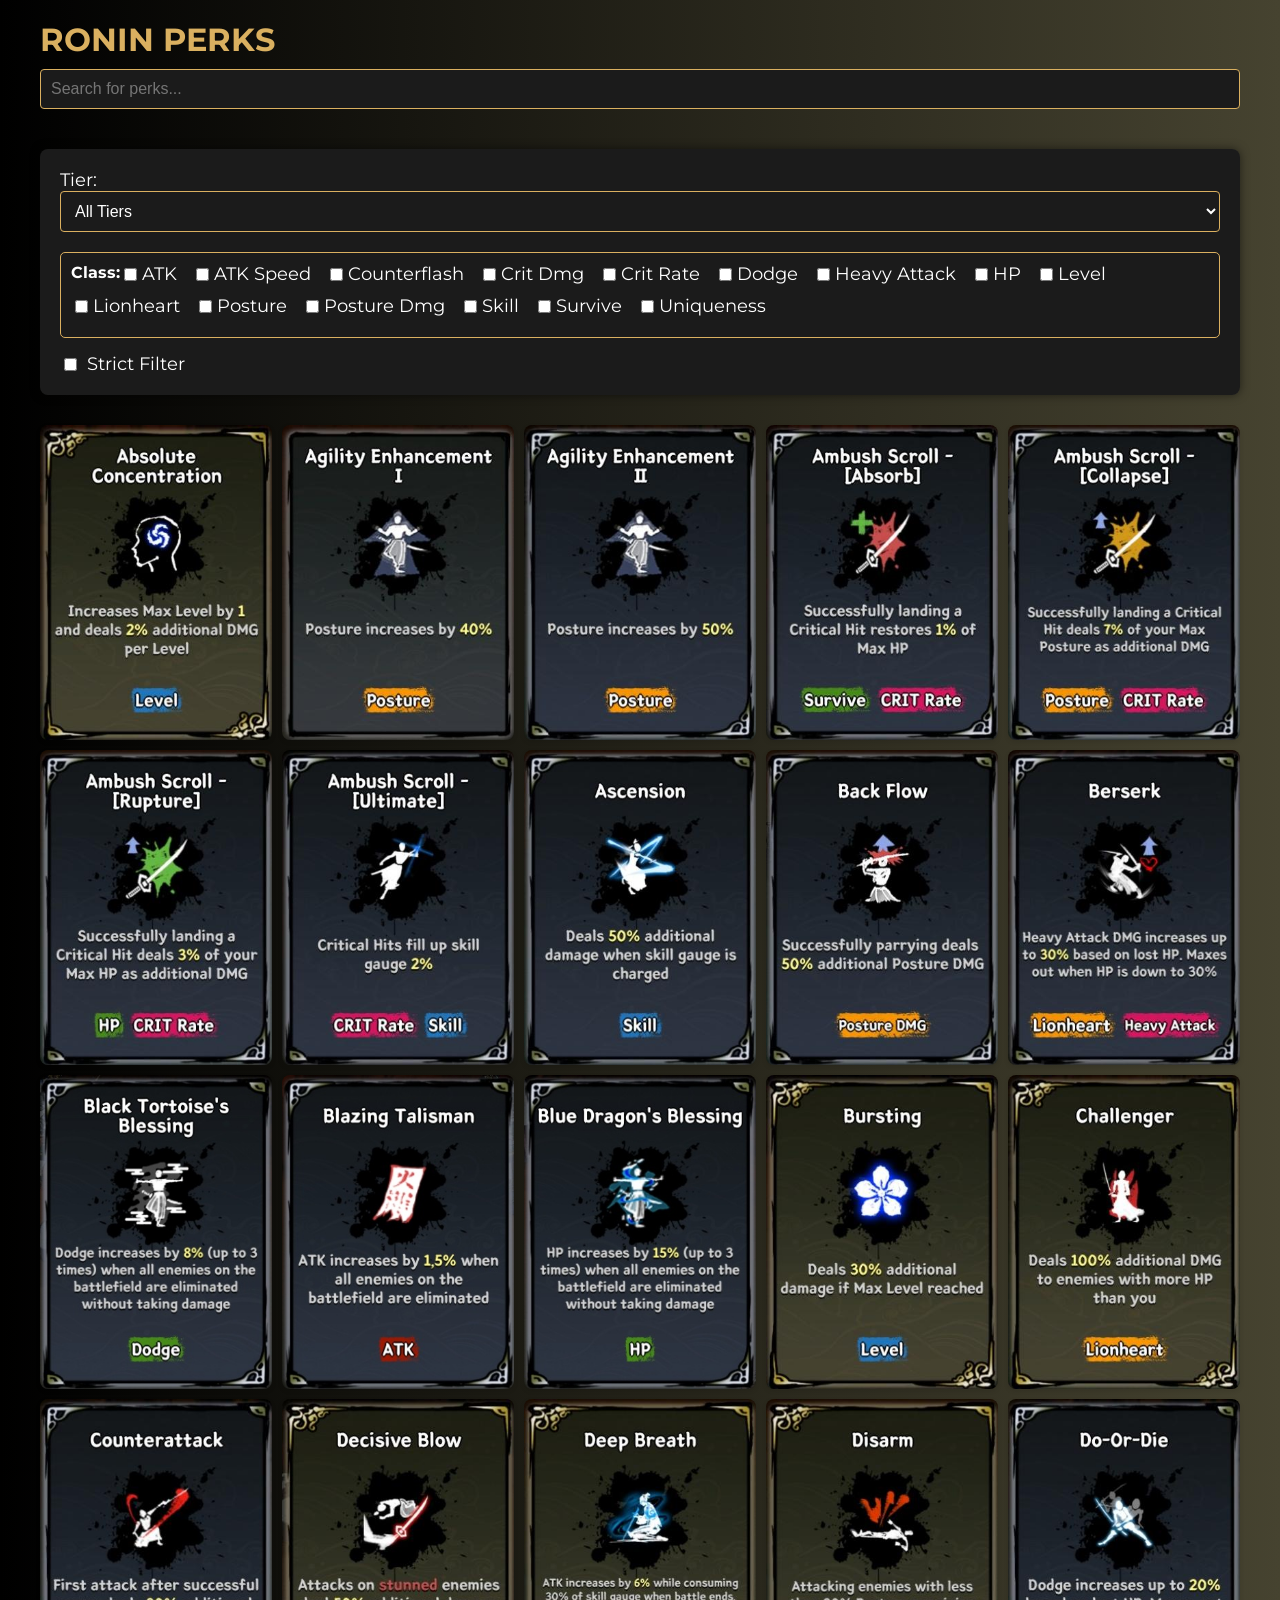
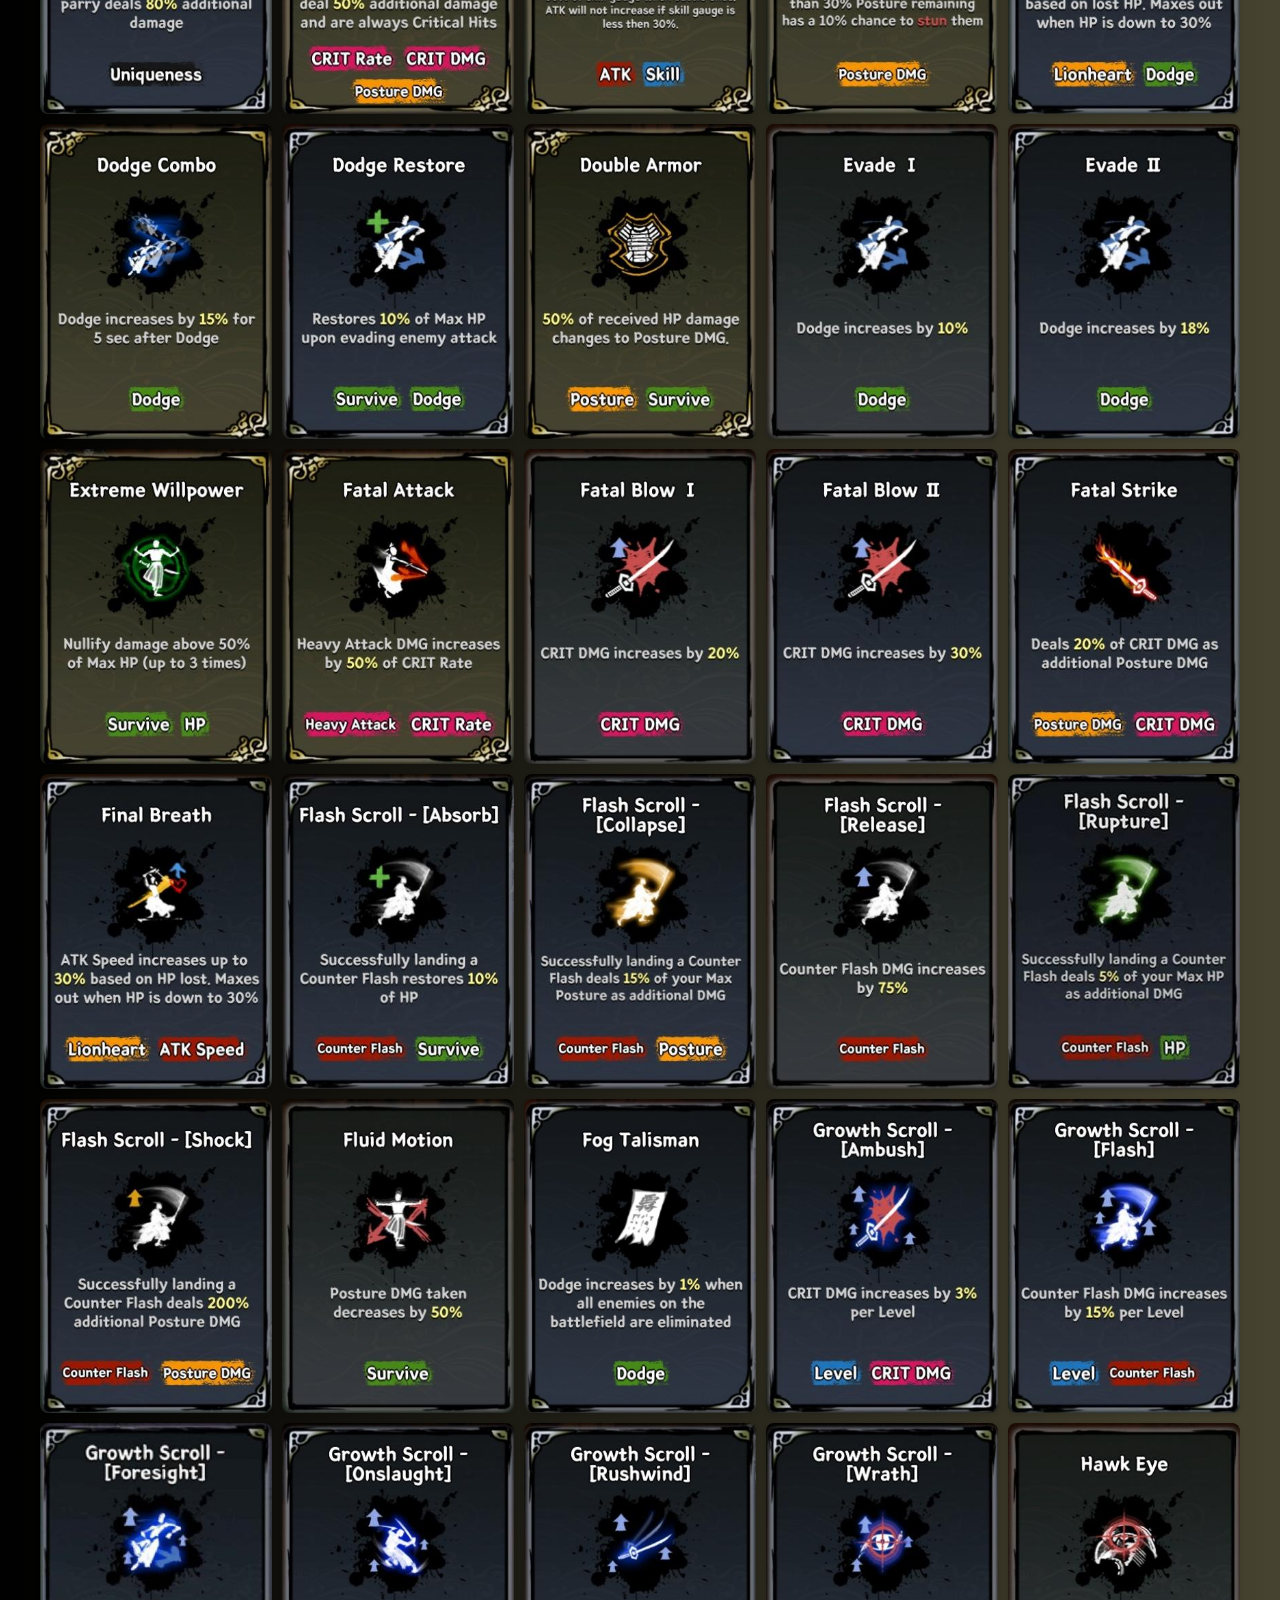
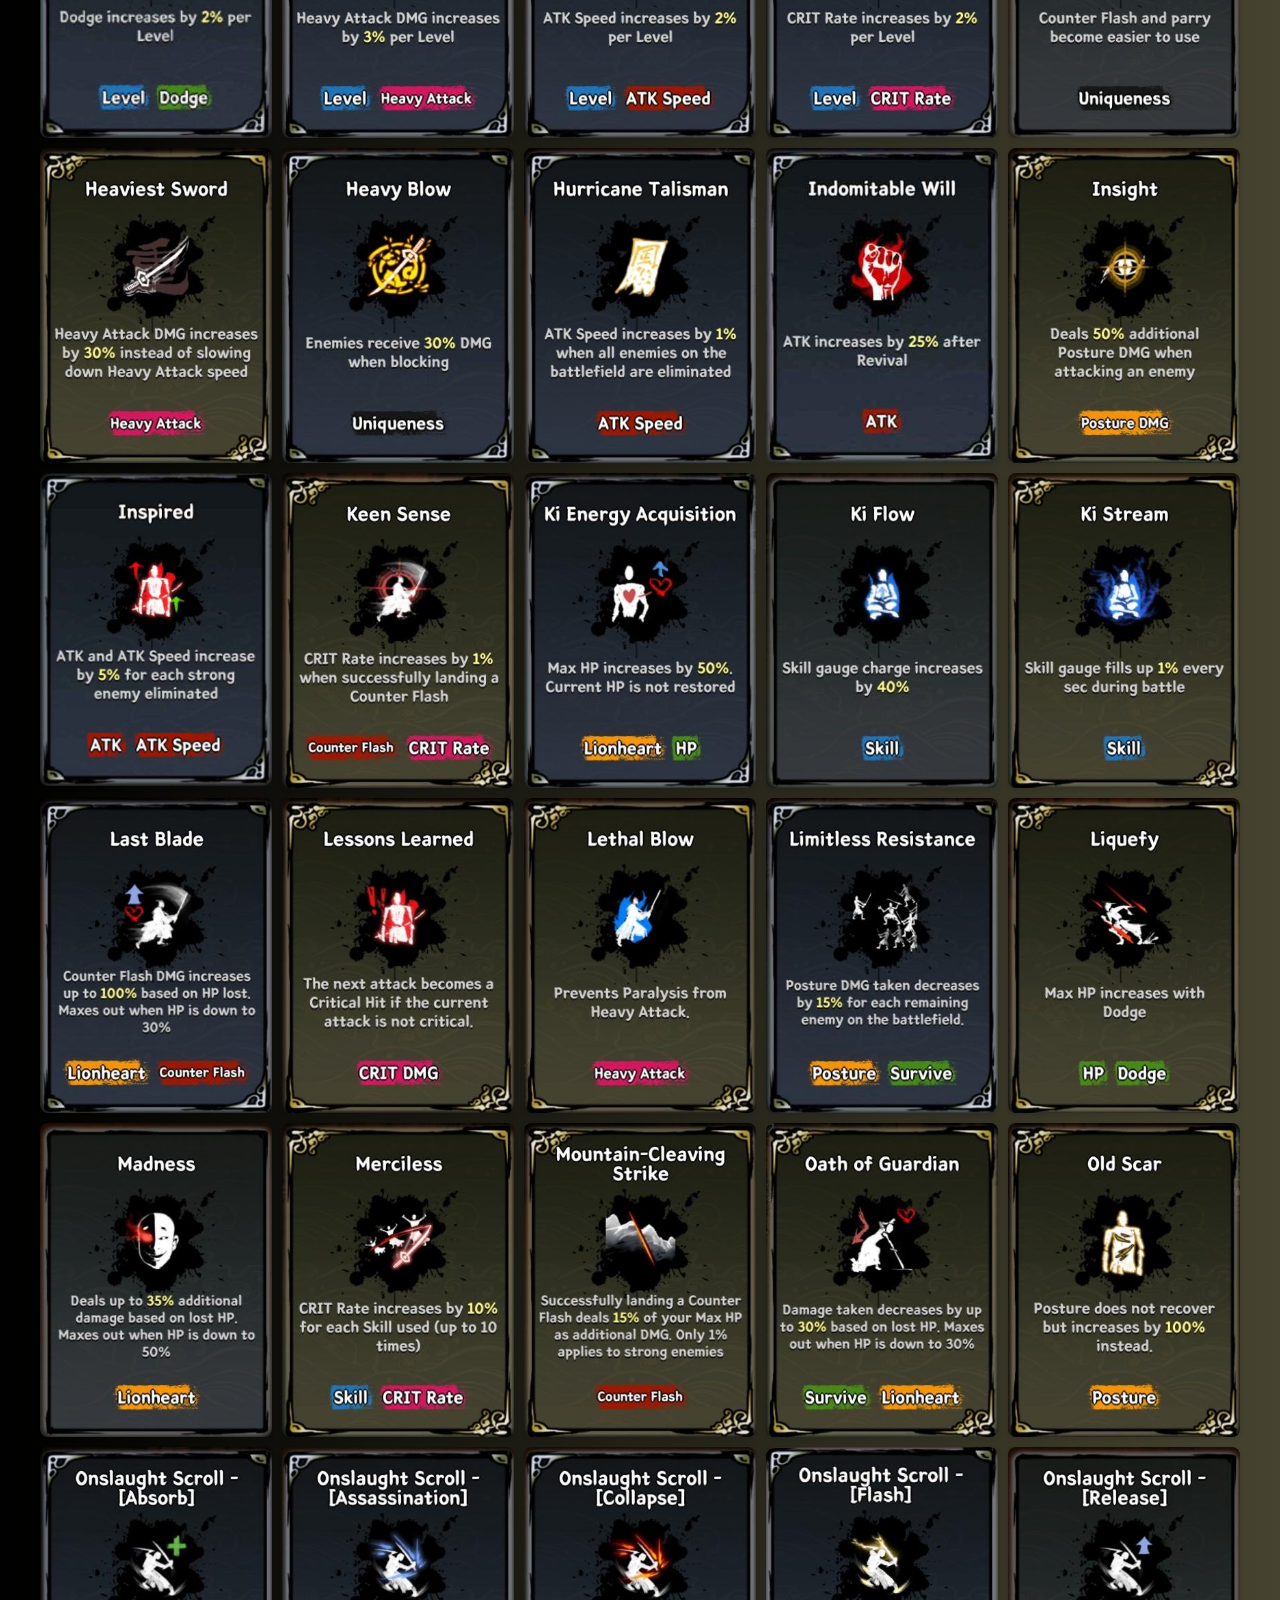
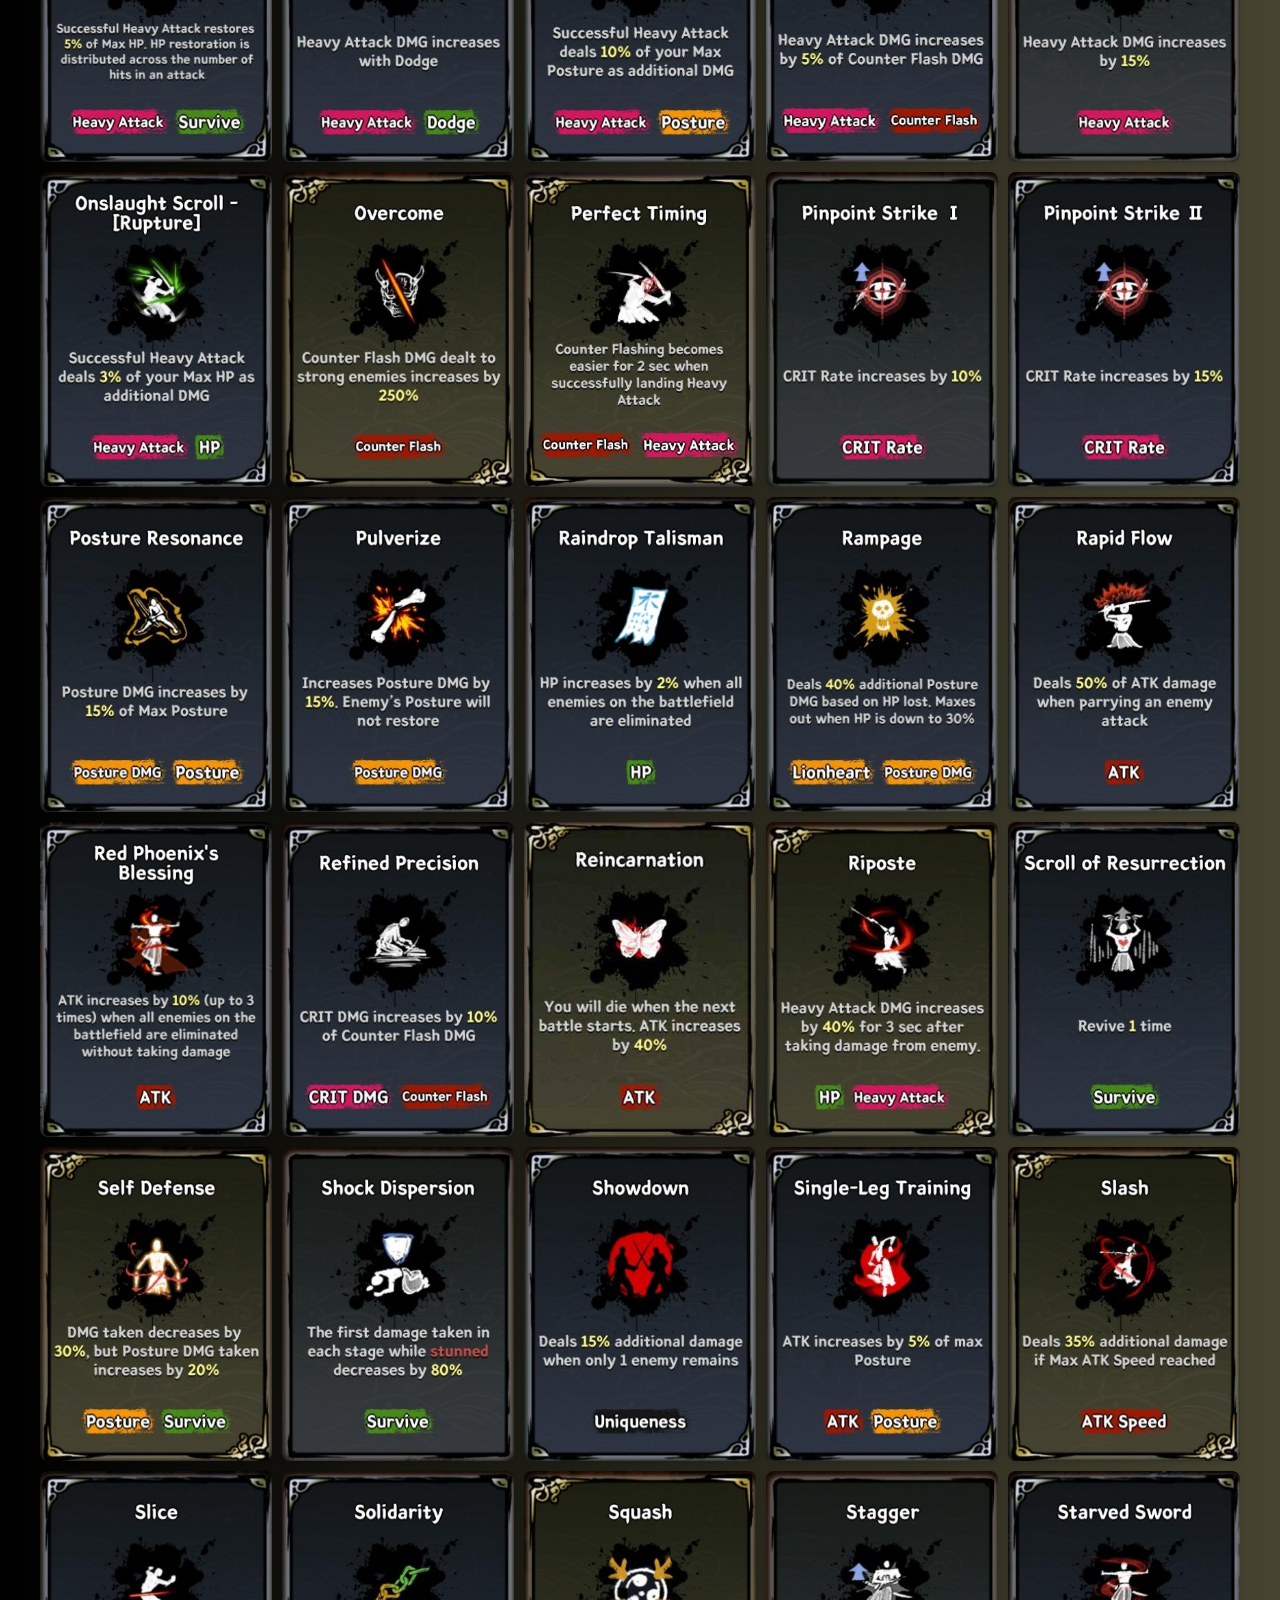
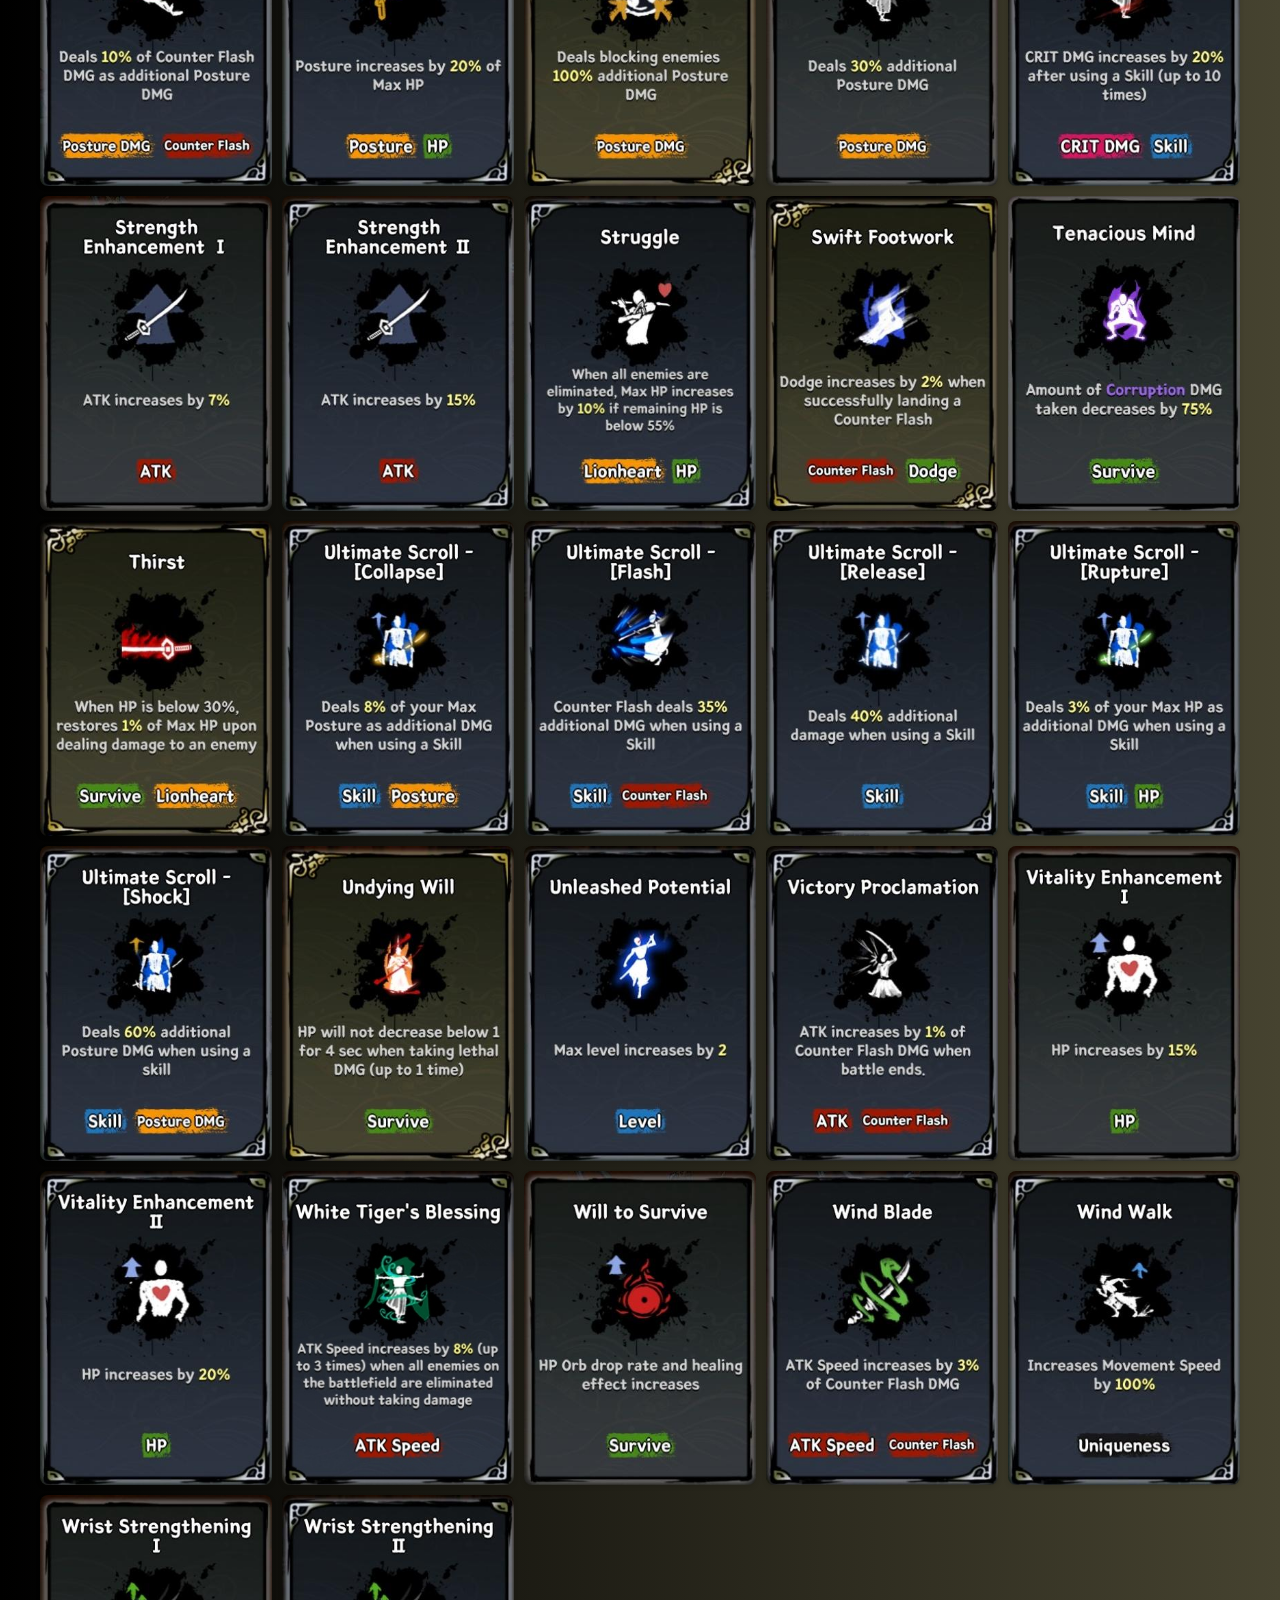
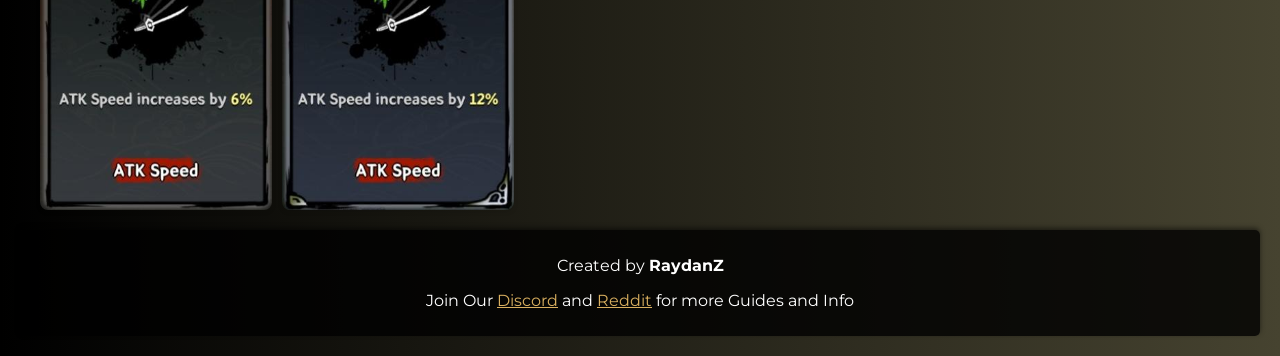
<file: index.html>
<!DOCTYPE html>
<html lang="en">
<head>
    <meta charset="UTF-8">
    <meta name="viewport" content="width=device-width, initial-scale=1.0">
    <title>Ronin Perk Gallery</title>
    <link rel="stylesheet" href="PerkView.css">
    <link href="https://fonts.googleapis.com/css2?family=Montserrat:wght@400;600&display=swap" rel="stylesheet">
</head>
<body>
    <div class="container">
        <div class="header">
            <h1>RONIN PERKS</h1>
            <input type="text" id="searchBar" placeholder="Search for perks..." onkeyup="filterImages()">
        </div>
        
        <div class="filters">
            <label for="tierSelect">Tier:</label>
            <select id="tierSelect" onchange="filterImages()">
                <option value="">All Tiers</option>
                <option value="1">Tier 1</option>
                <option value="2">Tier 2</option>
                <option value="3">Tier 3</option>

            </select>

            <div class="checkbox-group">
                <strong>Class:</strong><br>
                <label><input type="checkbox" value="ATK" onchange="filterImages()"> ATK</label>
                <label><input type="checkbox" value="ATK_SPEED" onchange="filterImages()"> ATK Speed</label>
                <label><input type="checkbox" value="COUNTER_FLASH" onchange="filterImages()"> Counterflash</label>
                <label><input type="checkbox" value="CRIT_DMG" onchange="filterImages()"> Crit Dmg</label>
                <label><input type="checkbox" value="CRIT_RATE" onchange="filterImages()"> Crit Rate</label>
                <label><input type="checkbox" value="DODGE" onchange="filterImages()"> Dodge</label>
                <label><input type="checkbox" value="HEAVY_ATTACK" onchange="filterImages()"> Heavy Attack</label>
                <label><input type="checkbox" value="HP" onchange="filterImages()"> HP</label>
                <label><input type="checkbox" value="LEVEL" onchange="filterImages()"> Level</label>
                <label><input type="checkbox" value="LIONHEART" onchange="filterImages()"> Lionheart</label>
                <label><input type="checkbox" value="POSTURE" onchange="filterImages()"> Posture</label>
                <label><input type="checkbox" value="POSTURE_DMG" onchange="filterImages()"> Posture Dmg</label>
                <label><input type="checkbox" value="SKILL" onchange="filterImages()"> Skill</label>
                <label><input type="checkbox" value="SURVIVE" onchange="filterImages()"> Survive</label>
                <label><input type="checkbox" value="UNIQUENESS" onchange="filterImages()"> Uniqueness</label>
            </div>

            <label>
                <input type="checkbox" id="strictFilter" onchange="filterImages()"> Strict Filter
            </label>
        </div>

        <div class="grid" id="imageGrid">
            
        </div>
    </div>
    <footer class="footer">
        <p>Created by <strong>RaydanZ</strong></p>
        <p>
            Join Our 
            <a href="https://discord.gg/2sB7TeWj9m" target="_blank" style="color: #DAB060; text-decoration: underline;">Discord</a>
            and 
            <a href="https://www.reddit.com/r/RoninTheLastSamurai" target="_blank" style="color: #DAB060; text-decoration: underline;">Reddit</a>
            for more Guides and Info
        </p>
    </footer>
    <script src="PerkData.js"></script>
    <script src="PerkView.js"></script>
</body>
</html>
</file>
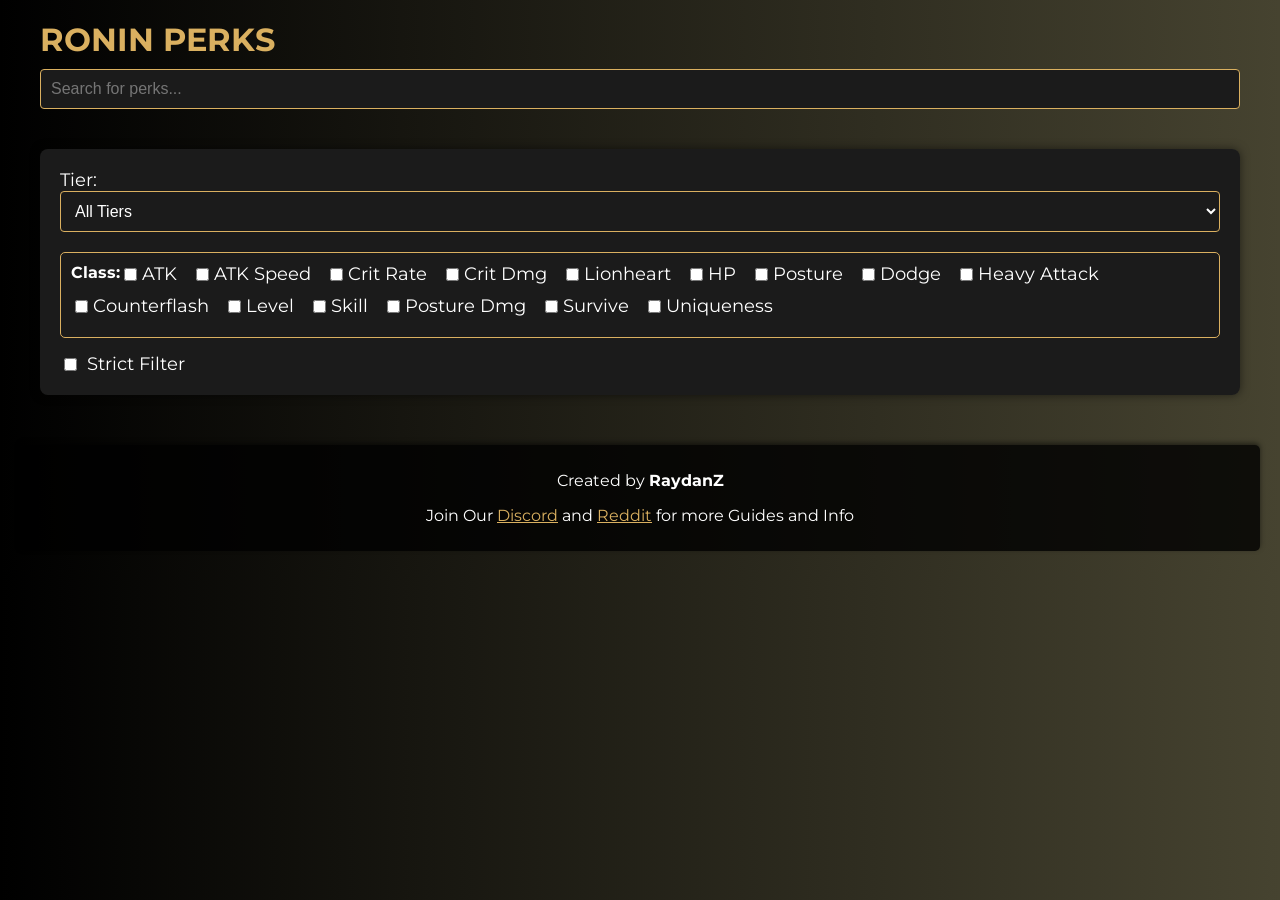
<file: PerkView.html>
<!DOCTYPE html>
<html lang="en">
<head>
    <meta charset="UTF-8">
    <meta name="viewport" content="width=device-width, initial-scale=1.0">
    <title>Ronin Perk Gallery</title>
    <link rel="stylesheet" href="PerkView.css">
    <link href="https://fonts.googleapis.com/css2?family=Montserrat:wght@400;600&display=swap" rel="stylesheet">
</head>
<body>
    <div class="container">
        <div class="header">
            <h1>RONIN PERKS</h1>
            <input type="text" id="searchBar" placeholder="Search for perks..." onkeyup="filterImages()">
        </div>
        
        <div class="filters">
            <label for="tierSelect">Tier:</label>
            <select id="tierSelect" onchange="filterImages()">
                <option value="">All Tiers</option>
                <option value="1">Tier 1</option>
                <option value="2">Tier 2</option>
                <option value="3">Tier 3</option>
            </select>

            <div class="checkbox-group">
                <strong>Class:</strong>
                <br>
                <label><input type="checkbox" value="ATK" onchange="filterImages()"> ATK</label>
                <label><input type="checkbox" value="ATK_SPEED" onchange="filterImages()"> ATK Speed</label>
                <label><input type="checkbox" value="CRIT_RATE" onchange="filterImages()"> Crit Rate</label>
                <label><input type="checkbox" value="CRIT_DMG" onchange="filterImages()"> Crit Dmg</label>
                <label><input type="checkbox" value="LIONHEART" onchange="filterImages()"> Lionheart</label>
                <label><input type="checkbox" value="HP" onchange="filterImages()"> HP</label>
                <label><input type="checkbox" value="POSTURE" onchange="filterImages()"> Posture</label>
                <label><input type="checkbox" value="DODGE" onchange="filterImages()"> Dodge</label>
                <label><input type="checkbox" value="HEAVY_ATTACK" onchange="filterImages()"> Heavy Attack</label>
                <label><input type="checkbox" value="COUNTER_FLASH" onchange="filterImages()"> Counterflash</label>
                <label><input type="checkbox" value="LEVEL" onchange="filterImages()"> Level</label>
                <label><input type="checkbox" value="SKILL" onchange="filterImages()"> Skill</label>
                <label><input type="checkbox" value="POSTURE_DMG" onchange="filterImages()"> Posture Dmg</label>
                <label><input type="checkbox" value="SURVIVE" onchange="filterImages()"> Survive</label>
                <label><input type="checkbox" value="UNIQUENESS" onchange="filterImages()"> Uniqueness</label>
            </div>

            <label>
                <input type="checkbox" id="strictFilter" onchange="filterImages()"> Strict Filter
            </label>
        </div>

        <div class="grid" id="imageGrid">
            
        </div>
    </div>
    <footer class="footer">
        <p>Created by <strong>RaydanZ</strong></p>
        <p>
            Join Our 
            <a href="https://discord.gg/2sB7TeWj9m" target="_blank" style="color: #DAB060; text-decoration: underline;">Discord</a>
            and 
            <a href="https://www.reddit.com/r/RoninTheLastSamurai" target="_blank" style="color: #DAB060; text-decoration: underline;">Reddit</a>
            for more Guides and Info
        </p>
    </footer>
    <script src="PerkView.js"></script>
</body>
</html>
</file>
<file: PerkView.css>
body {
    font-family: 'Montserrat', sans-serif;
    margin: 0;
    padding: 20px;
    background: linear-gradient(to right, #000000, #464330);
}

.container {
    max-width: 1200px;
    margin: auto;
}

.header {
    display: flex;
    align-items: center;
    justify-content: space-between;
    margin-bottom: 20px;
    flex-wrap: wrap;
    gap: 10px;
}

h1 {
    margin: 0;
    color: #DAB060;
}

input[type="text"],
select {
    width: 100%;
    max-width: 100%;
    box-sizing: border-box;
    padding: 10px;
    margin-bottom: 20px;
    border: 1px solid #DAB060;
    border-radius: 4px;
    font-size: 16px;
    background-color: #1b1b1b;
    color: #fff;
    transition: border-color 0.3s;
}

select {
    cursor: pointer;
}

select:hover,
input[type="text"]:hover {
    border-color: #DAB060;
}

.filters {
    margin-bottom: 30px;
    padding: 20px;
    background: linear-gradient(to right, #1b1b1b, #1b1b1b);
    border-radius: 8px;
    box-shadow: 0 0 10px #00000080;
    color: #fff;
}

.filters > div {
    margin-bottom: 15px;
    padding: 10px;
    background: #1b1b1b;
    border-radius: 5px;
    border: 1px solid #dab060;
}

.filters label {
    display: flex;
    align-items: center;
    margin-right: 15px;
    font-size: 18px;
    color: #ffffff;
}

.filters input[type="checkbox"] {
    margin-right: 10px;
}

.checkbox-group {
    display: flex;
    flex-wrap: wrap;
}

.grid {
    display: grid;
    grid-template-columns: repeat(auto-fill, minmax(200px, 1fr));
    gap: 10px;
}

.grid img {
    width: 100%;
    border-radius: 8px;
    box-shadow: 0 2px 5px rgba(0, 0, 0, 0.1);
    transition: transform 0.2s;
}

.grid img:hover {
    transform: scale(1.05);
}

.footer {
    text-align: center;
    margin-top: 20px;
    padding: 10px;
    background-color: #000000cc;
    color: #fff;
    border-radius: 5px;
    box-shadow: 0 -2px 5px #00000080;
}

.footer a {
    color: #DAB060;
    text-decoration: bold;
}

.footer a:hover {
    color: #ff7e5f;
}

.checkbox-group label {
    margin-bottom: 10px;
}

.checkbox-group input[type="checkbox"] {
    margin-right: 5px;
}

/* 🆕 Perk Image Card with Title */
.image-card {
    text-align: center;
    color: #fff;
}

.perk-title {
    margin: 5px 0 0;
    font-size: 14px;
    font-weight: 600;
    color: #dab060;
}

/* 🆕 Result Count Styling */
#resultCount {
    color: #dab060;
    font-weight: 600;
    margin-top: -15px;
}

/* ✅ Mobile Portrait Optimization */
@media (max-width: 600px) {
    .container {
        padding-left: 10px;
        padding-right: 10px;
    }

    .grid {
        grid-template-columns: repeat(2, 1fr);
    }

    .filters {
        padding: 10px;
    }

    input[type="text"],
    select {
        width: 100%;
    }

    .header {
        flex-direction: column;
        gap: 10px;
    }

    body {
        background-attachment: scroll;
    }
}
</file>
